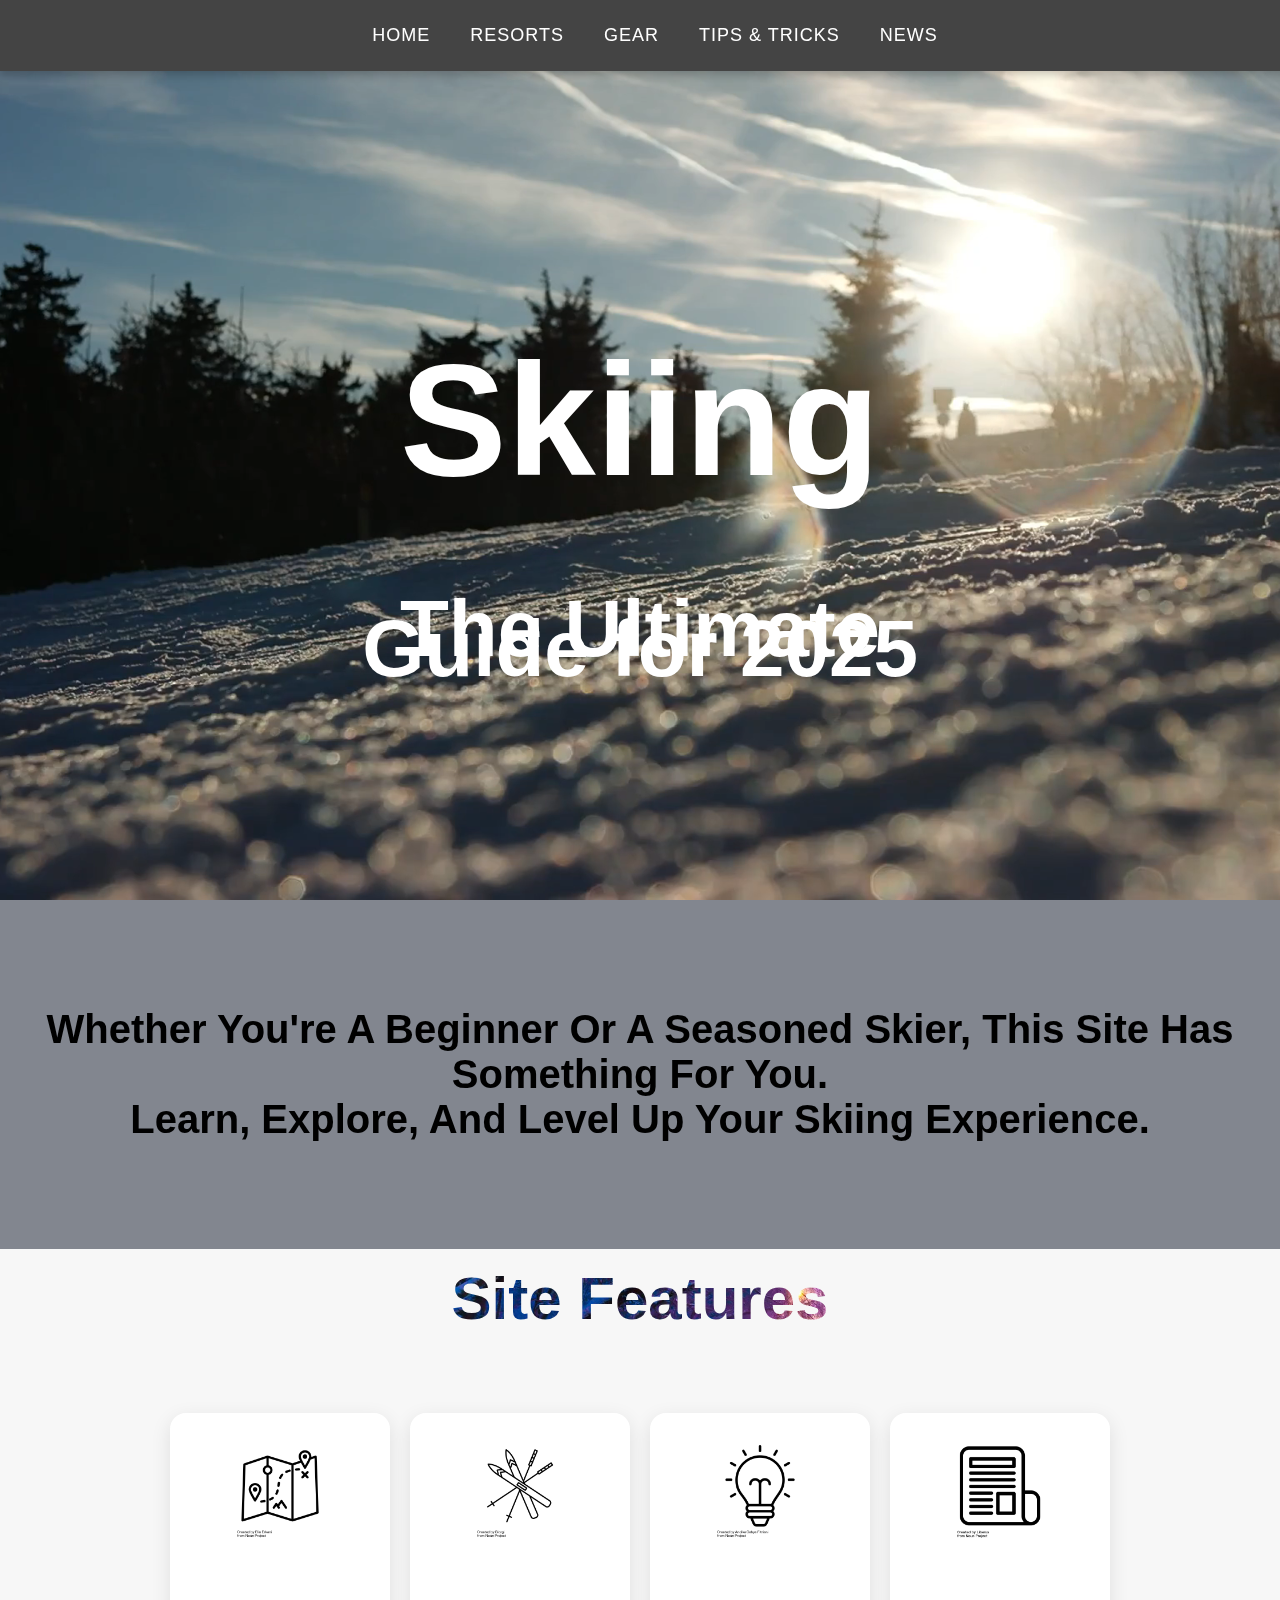
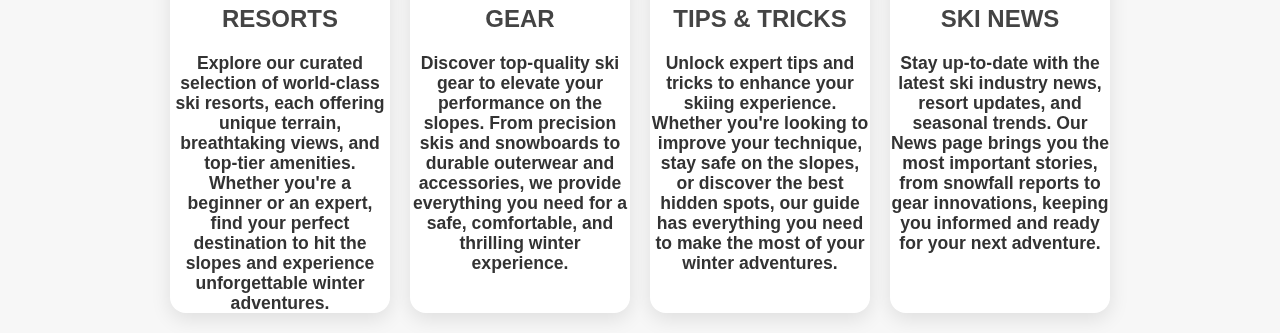
<file: Website Design Project/Index.html>
<!DOCTYPE html>
<html lang="en">
<head>
    <meta charset="UTF-8">
    <meta name="viewport" content="width=device-width, initial-scale=1.0">
    <link rel="stylesheet" href="styles.css">
    <title>Website design project</title>
</head>

<style>
    body {
      font-family: Arial, sans-serif;
      margin: 0;
      padding: 0;
      background-color: #f7f7f7;
    }
    
    .navbar {
      display: flex;
      justify-content: center;
      background-color: #333;
      padding: 15px;
      position: fixed;
      top: 0;
      width: 100%;
      z-index: 1000;
      box-shadow: 0 4px 8px rgba(0, 0, 0, 0.2);
    }

    .navbar a {
      color: white;
      text-decoration: none;
      margin: 0 20px;
      font-size: 18px;
      text-transform: uppercase;
      letter-spacing: 1px;
      position: relative;
      padding: 10px 0;
      transition: color 0.3s ease, transform 0.3s ease;
    }

    .navbar a::before {
      content: "";
      position: absolute;
      bottom: 0;
      left: 50%;
      width: 0;
      height: 2px;
      background-color: #fcfcfc;
      transition: width 0.3s ease, left 0.3s ease;
      transform: translateX(-50%);
    }

    .navbar a:hover {
      color: #f4f4f4;
      transform: scale(1.1);
    }

    .navbar a:hover::before {
      width: 100%;
      left: 10;
    }

    .navbar a.active {
      background-color: #444;
      padding: 15px 20px;
      border-radius: 4px;
    }

    .navbar a:nth-child(odd) {
      animation: slideIn 0.5s ease-out 0.3s forwards;
    }

    .navbar a:nth-child(even) {
      animation: slideIn 0.5s ease-out 0.5s forwards;
    }

    @keyframes slideIn {
      from {
        opacity: 0;
        transform: translateY(-20px);
      }
      to {
        opacity: 1;
        transform: translateY(0);
      }
    }

    .navbar:hover {
      background-color: #444;
      transition: background-color 0.3s ease;
    }
  </style>
</head>
<body>

  <div class="navbar">
    <a href="Index.html" class="nav-link">Home</a>
    <a href="resorts.html" class="nav-link">Resorts</a>
    <a href="skigear.html" class="nav-link">Gear</a>
    <a href="skitips.html" class="nav-link">Tips & Tricks</a>
    <a href="skinews.html" class="nav-link">News</a>
  </div>

  <script>
    const navLinks = document.querySelectorAll('.nav-link');
    
    navLinks.forEach(link => {
      link.addEventListener('click', () => {
        navLinks.forEach(item => item.classList.remove('active'));
        link.classList.add('active');
      });
    });
  </script>


<div class="hero-image">
  <video autoplay loop muted playsinline class="background-video">
    <source src="Images/skispray.mp4" type="video/mp4">
  </video>
  <div class="hero-text">
    <h1>Skiing</h1>
    <p>The Ultimate Guide for 2025</p>
  </div>
</div>

<section id="index-header">
  <h1 class="index-header">Whether You're A Beginner Or A Seasoned Skier, This Site Has Something For You.<br> Learn, Explore, And Level Up Your Skiing Experience.</h1>
</section>
<h2 class="image-text">Site Features</h2>

<div id="features">
  <div class="wrapper">
      <ul>
          <li class="feature-1">
              <h4>Resorts</h4>
              <p>Explore our curated selection of world-class ski resorts, each offering unique terrain, breathtaking views, and top-tier amenities. Whether you're a beginner or an expert, find your perfect destination to hit the slopes and experience unforgettable winter adventures.</p>
          </li>
          <li class="feature-2">
              <h4>Gear</h4>
              <p>Discover top-quality ski gear to elevate your performance on the slopes. From precision skis and snowboards to durable outerwear and accessories, we provide everything you need for a safe, comfortable, and thrilling winter experience.</p>
          </li>
          <li class="feature-3">
              <h4>Tips & Tricks</h4>
              <p>Unlock expert tips and tricks to enhance your skiing experience. Whether you're looking to improve your technique, stay safe on the slopes, or discover the best hidden spots, our guide has everything you need to make the most of your winter adventures.</p>  
          </li>
          <li class="feature-4">
            <h4>Ski News</h4>
            <p>Stay up-to-date with the latest ski industry news, resort updates, and seasonal trends. Our News page brings you the most important stories, from snowfall reports to gear innovations, keeping you informed and ready for your next adventure.</p>  
        </li>
          <div class="clear"></div>
      </ul>
  </div>
</div>
</body>
</file>
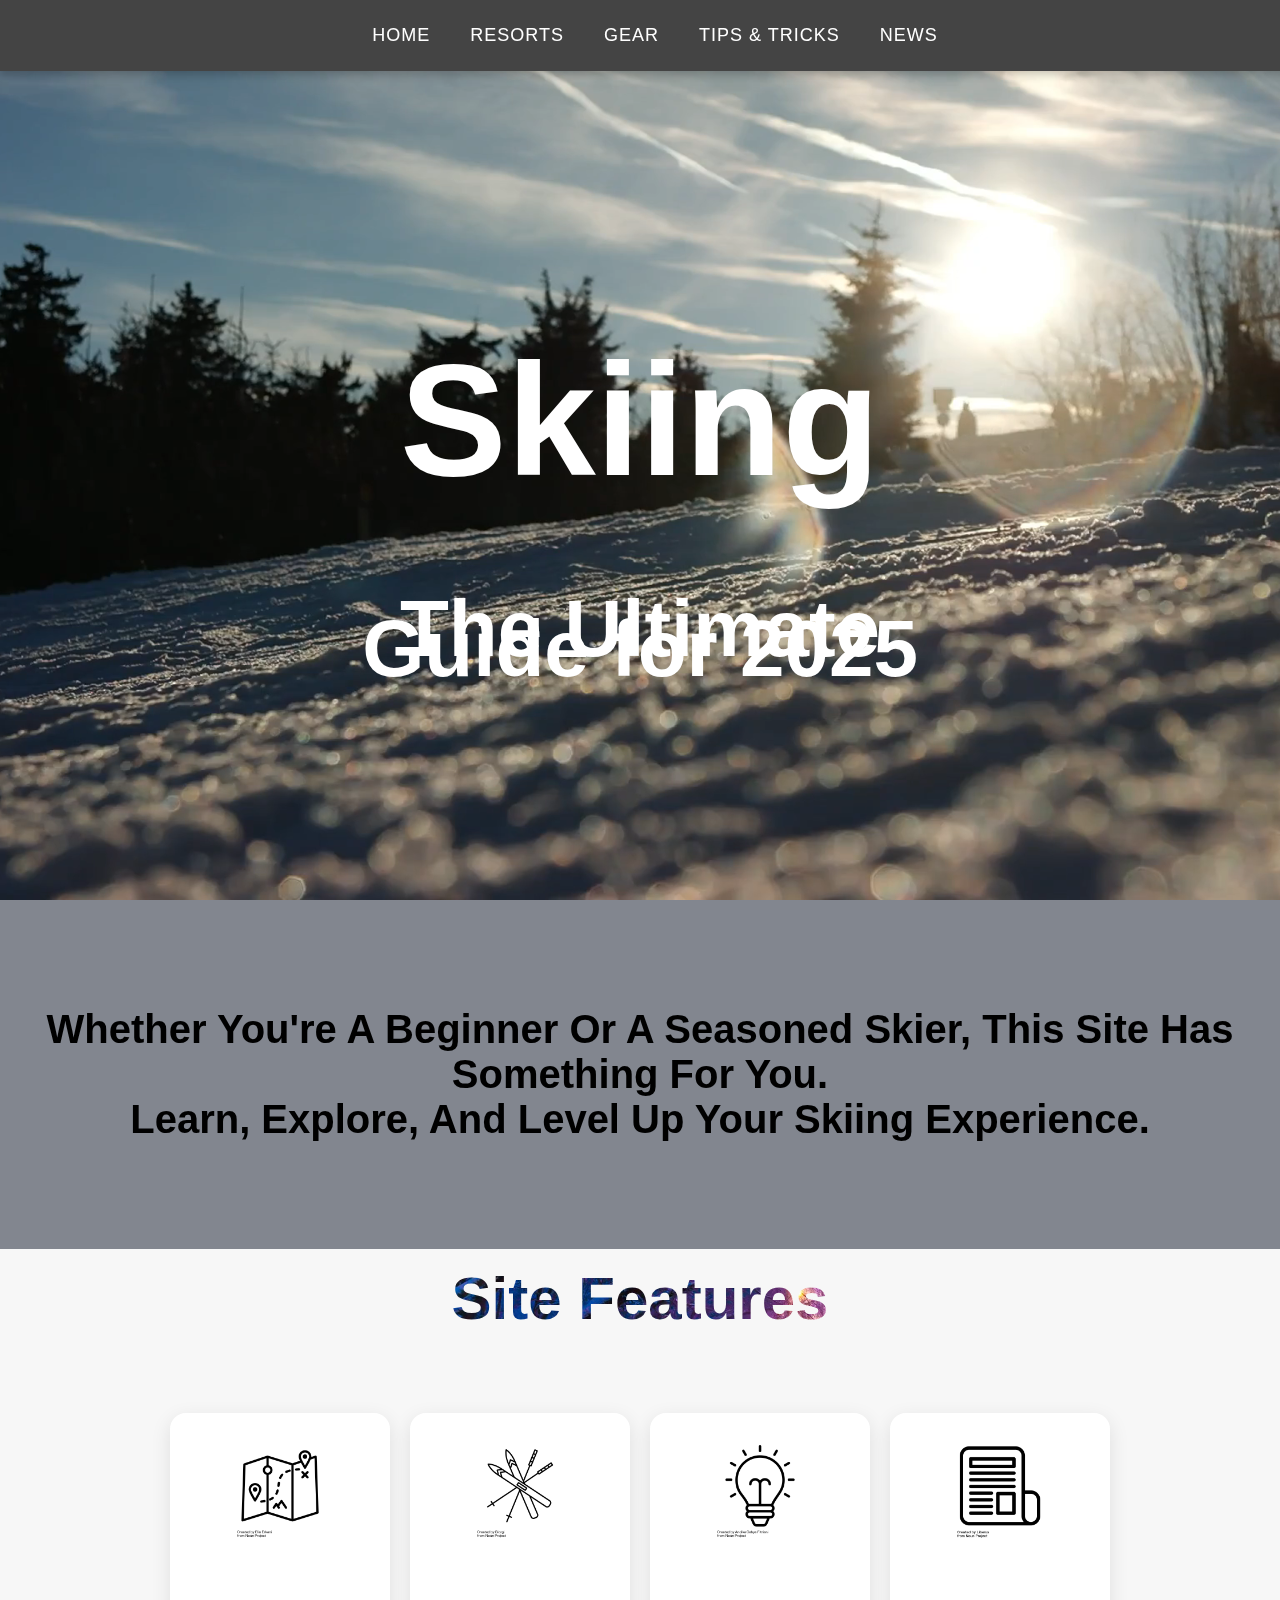
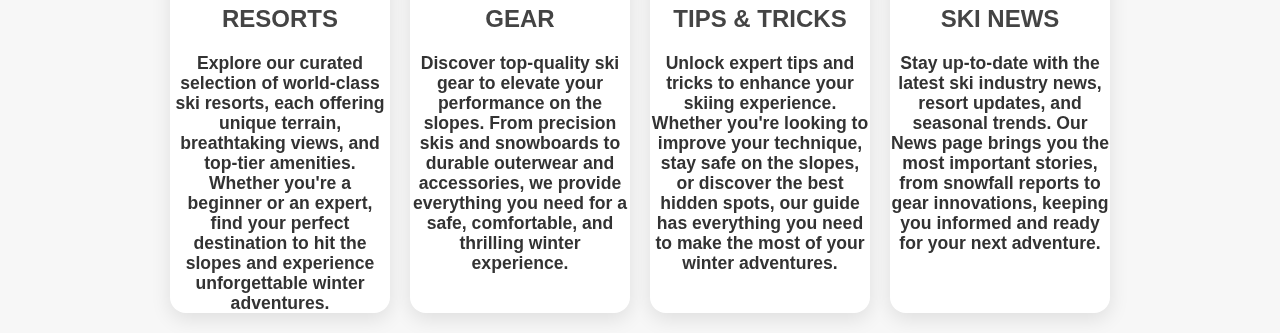
<file: Website Design Project/index.html>
<!DOCTYPE html>
<html lang="en">
<head>
    <meta charset="UTF-8">
    <meta name="viewport" content="width=device-width, initial-scale=1.0">
    <link rel="stylesheet" href="styles.css">
    <title>Website design project</title>
</head>

<style>
    body {
      font-family: Arial, sans-serif;
      margin: 0;
      padding: 0;
      background-color: #f7f7f7;
    }
    
    .navbar {
      display: flex;
      justify-content: center;
      background-color: #333;
      padding: 15px;
      position: fixed;
      top: 0;
      width: 100%;
      z-index: 1000;
      box-shadow: 0 4px 8px rgba(0, 0, 0, 0.2);
    }

    .navbar a {
      color: white;
      text-decoration: none;
      margin: 0 20px;
      font-size: 18px;
      text-transform: uppercase;
      letter-spacing: 1px;
      position: relative;
      padding: 10px 0;
      transition: color 0.3s ease, transform 0.3s ease;
    }

    .navbar a::before {
      content: "";
      position: absolute;
      bottom: 0;
      left: 50%;
      width: 0;
      height: 2px;
      background-color: #fcfcfc;
      transition: width 0.3s ease, left 0.3s ease;
      transform: translateX(-50%);
    }

    .navbar a:hover {
      color: #f4f4f4;
      transform: scale(1.1);
    }

    .navbar a:hover::before {
      width: 100%;
      left: 10;
    }

    .navbar a.active {
      background-color: #444;
      padding: 15px 20px;
      border-radius: 4px;
    }

    .navbar a:nth-child(odd) {
      animation: slideIn 0.5s ease-out 0.3s forwards;
    }

    .navbar a:nth-child(even) {
      animation: slideIn 0.5s ease-out 0.5s forwards;
    }

    @keyframes slideIn {
      from {
        opacity: 0;
        transform: translateY(-20px);
      }
      to {
        opacity: 1;
        transform: translateY(0);
      }
    }

    .navbar:hover {
      background-color: #444;
      transition: background-color 0.3s ease;
    }
  </style>
</head>
<body>

  <div class="navbar">
    <a href="index.html" class="nav-link">Home</a>
    <a href="resorts.html" class="nav-link">Resorts</a>
    <a href="skigear.html" class="nav-link">Gear</a>
    <a href="skitips.html" class="nav-link">Tips & Tricks</a>
    <a href="skinews.html" class="nav-link">News</a>
  </div>

  <script>
    const navLinks = document.querySelectorAll('.nav-link');
    
    navLinks.forEach(link => {
      link.addEventListener('click', () => {
        navLinks.forEach(item => item.classList.remove('active'));
        link.classList.add('active');
      });
    });
  </script>


<div class="hero-image">
  <video autoplay loop muted playsinline class="background-video">
    <source src="Images/skispray.mp4" type="video/mp4">
  </video>
  <div class="hero-text">
    <h1>Skiing</h1>
    <p>The Ultimate Guide for 2025</p>
  </div>
</div>

<section id="index-header">
  <h1 class="index-header">Whether You're A Beginner Or A Seasoned Skier, This Site Has Something For You.<br> Learn, Explore, And Level Up Your Skiing Experience.</h1>
</section>
<h2 class="image-text">Site Features</h2>

<div id="features">
  <div class="wrapper">
      <ul>
          <li class="feature-1">
              <h4>Resorts</h4>
              <p>Explore our curated selection of world-class ski resorts, each offering unique terrain, breathtaking views, and top-tier amenities. Whether you're a beginner or an expert, find your perfect destination to hit the slopes and experience unforgettable winter adventures.</p>
          </li>
          <li class="feature-2">
              <h4>Gear</h4>
              <p>Discover top-quality ski gear to elevate your performance on the slopes. From precision skis and snowboards to durable outerwear and accessories, we provide everything you need for a safe, comfortable, and thrilling winter experience.</p>
          </li>
          <li class="feature-3">
              <h4>Tips & Tricks</h4>
              <p>Unlock expert tips and tricks to enhance your skiing experience. Whether you're looking to improve your technique, stay safe on the slopes, or discover the best hidden spots, our guide has everything you need to make the most of your winter adventures.</p>  
          </li>
          <li class="feature-4">
            <h4>Ski News</h4>
            <p>Stay up-to-date with the latest ski industry news, resort updates, and seasonal trends. Our News page brings you the most important stories, from snowfall reports to gear innovations, keeping you informed and ready for your next adventure.</p>  
        </li>
          <div class="clear"></div>
      </ul>
  </div>
</div>
</body>
</file>
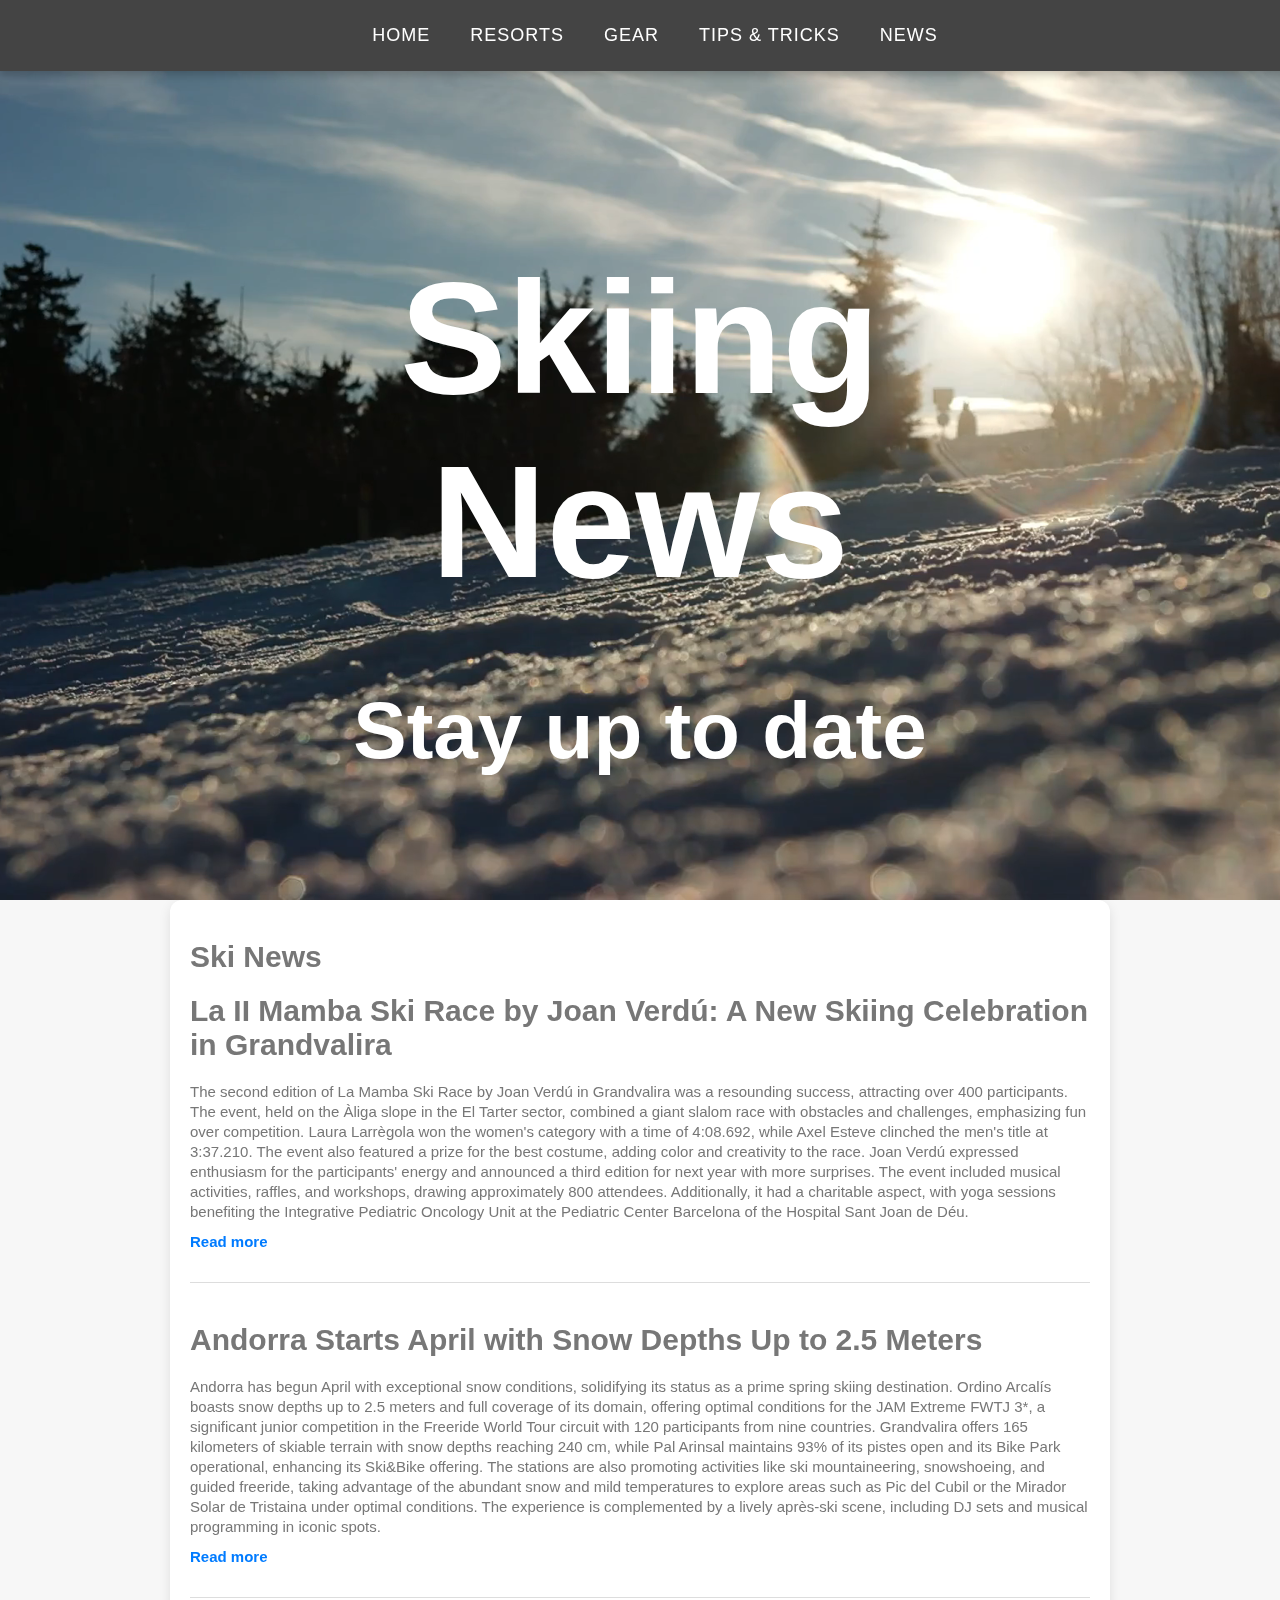
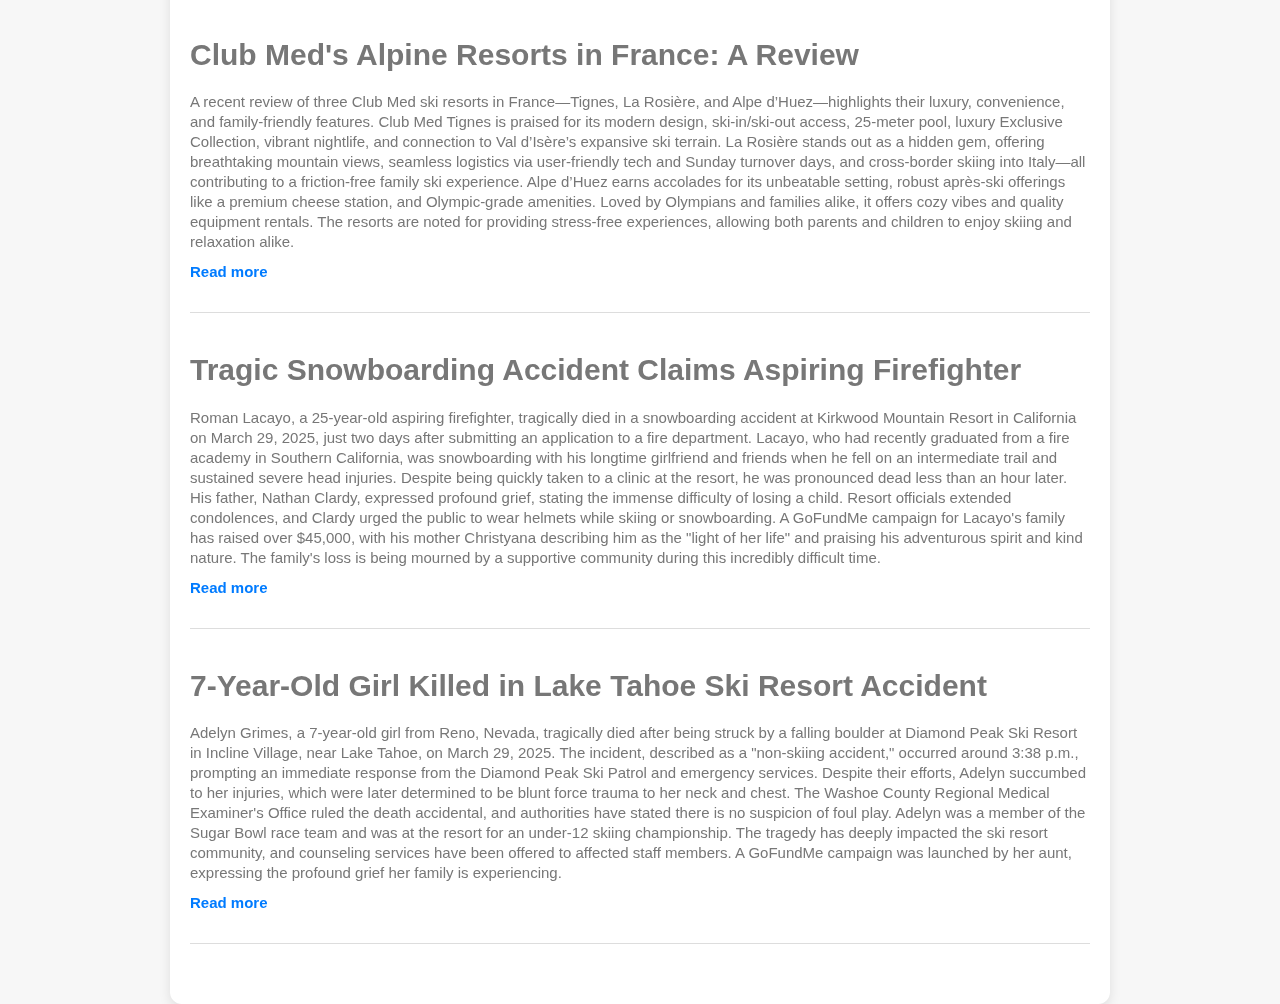
<file: Website Design Project/skinews.html>
<!DOCTYPE html>
<html lang="en">
<head>
    <meta charset="UTF-8">
    <meta name="viewport" content="width=device-width, initial-scale=1.0">
    <link rel="stylesheet" href="styles.css">
    <title>Website design project</title>
</head>
<body>

    
</body>
</html>

<style>
  body {
    font-family: Arial, sans-serif;
    margin: 0;
    padding: 0;
    background-color: #f7f7f7;
  }
  
  .navbar {
    display: flex;
    justify-content: center;
    background-color: #333;
    padding: 15px;
    position: fixed;
    top: 0;
    width: 100%;
    z-index: 1000;
    box-shadow: 0 4px 8px rgba(0, 0, 0, 0.2);
  }

  .navbar a {
    color: white;
    text-decoration: none;
    margin: 0 20px;
    font-size: 18px;
    text-transform: uppercase;
    letter-spacing: 1px;
    position: relative;
    padding: 10px 0;
    transition: color 0.3s ease, transform 0.3s ease;
  }

  .navbar a::before {
    content: "";
    position: absolute;
    bottom: 0;
    left: 50%;
    width: 0;
    height: 2px;
    background-color: #fcfcfc;
    transition: width 0.3s ease, left 0.3s ease;
    transform: translateX(-50%);
  }

  .navbar a:hover {
    color: #f4f4f4;
    transform: scale(1.1);
  }

  .navbar a:hover::before {
    width: 100%;
    left: 10;
  }

  .navbar a.active {
    background-color: #444;
    padding: 15px 20px;
    border-radius: 4px;
  }

  .navbar a:nth-child(odd) {
    animation: slideIn 0.5s ease-out 0.3s forwards;
  }

  .navbar a:nth-child(even) {
    animation: slideIn 0.5s ease-out 0.5s forwards;
  }

  @keyframes slideIn {
    from {
      opacity: 0;
      transform: translateY(-20px);
    }
    to {
      opacity: 1;
      transform: translateY(0);
    }
  }

  .navbar:hover {
    background-color: #444;
    transition: background-color 0.3s ease;
  }
</style>
</head>
<body>

  <div class="navbar">
    <a href="index.html" class="nav-link">Home</a>
    <a href="resorts.html" class="nav-link">Resorts</a>
    <a href="skigear.html" class="nav-link">Gear</a>
    <a href="skitips.html" class="nav-link">Tips & Tricks</a>
    <a href="skinews.html" class="nav-link">News</a>
  </div>

<script>
  const navLinks = document.querySelectorAll('.nav-link');
  
  navLinks.forEach(link => {
    link.addEventListener('click', () => {
      navLinks.forEach(item => item.classList.remove('active'));
      link.classList.add('active');
    });
  });
</script>

<div class="hero-image">
  <video autoplay loop muted playsinline class="background-video">
    <source src="Images/skispray.mp4" type="video/mp4">
  </video>
<div class= "hero-text">
  <h1>Skiing News</h1>
  <p>Stay up to date</p>
  </div>
</div>

<section id="ski-news">
  <h1>Ski News</h2>

  <article>
    <h1>La II Mamba Ski Race by Joan Verdú: A New Skiing Celebration in Grandvalira</h3>
    <p>The second edition of La Mamba Ski Race by Joan Verdú in Grandvalira was a resounding success, attracting over 400 participants. The event, held on the Àliga slope in the El Tarter sector, combined a giant slalom race with obstacles and challenges, emphasizing fun over competition. Laura Larrègola won the women's category with a time of 4:08.692, while Axel Esteve clinched the men's title at 3:37.210. The event also featured a prize for the best costume, adding color and creativity to the race. Joan Verdú expressed enthusiasm for the participants' energy and announced a third edition for next year with more surprises. The event included musical activities, raffles, and workshops, drawing approximately 800 attendees. Additionally, it had a charitable aspect, with yoga sessions benefiting the Integrative Pediatric Oncology Unit at the Pediatric Center Barcelona of the Hospital Sant Joan de Déu.</p>
    <p><a href="https://as.com/deportes_accion/snow/la-ii-mamba-ski-race-by-joan-verdu-una-nueva-fiesta-del-esqui-en-grandvalira-n/" target="_blank">Read more</a></p>
  </article>

  <article>
    <h1>Andorra Starts April with Snow Depths Up to 2.5 Meters</h3>
    <p>Andorra has begun April with exceptional snow conditions, solidifying its status as a prime spring skiing destination. Ordino Arcalís boasts snow depths up to 2.5 meters and full coverage of its domain, offering optimal conditions for the JAM Extreme FWTJ 3*, a significant junior competition in the Freeride World Tour circuit with 120 participants from nine countries. Grandvalira offers 165 kilometers of skiable terrain with snow depths reaching 240 cm, while Pal Arinsal maintains 93% of its pistes open and its Bike Park operational, enhancing its Ski&Bike offering. The stations are also promoting activities like ski mountaineering, snowshoeing, and guided freeride, taking advantage of the abundant snow and mild temperatures to explore areas such as Pic del Cubil or the Mirador Solar de Tristaina under optimal conditions. The experience is complemented by a lively après-ski scene, including DJ sets and musical programming in iconic spots.</p>
    <p><a href="https://as.com/deportes_accion/snow/andorra-inicia-abril-con-espesores-de-nieve-de-hasta-25-metros-n/" target="_blank">Read more</a></p>
  </article>

  <article>
    <h1>Club Med's Alpine Resorts in France: A Review</h3>
    <p>A recent review of three Club Med ski resorts in France—Tignes, La Rosière, and Alpe d’Huez—highlights their luxury, convenience, and family-friendly features. Club Med Tignes is praised for its modern design, ski-in/ski-out access, 25-meter pool, luxury Exclusive Collection, vibrant nightlife, and connection to Val d’Isère’s expansive ski terrain. La Rosière stands out as a hidden gem, offering breathtaking mountain views, seamless logistics via user-friendly tech and Sunday turnover days, and cross-border skiing into Italy—all contributing to a friction-free family ski experience. Alpe d’Huez earns accolades for its unbeatable setting, robust après-ski offerings like a premium cheese station, and Olympic-grade amenities. Loved by Olympians and families alike, it offers cozy vibes and quality equipment rentals. The resorts are noted for providing stress-free experiences, allowing both parents and children to enjoy skiing and relaxation alike.</p>
    <p><a href="https://www.adelaidenow.com.au/lifestyle/club-meds-alpine-resorts-are-booming-i-road-tested-three-in-france-to-see-how-they-stack-up/news-story/57177eb2ea7d86aeb945308bc8efaea1" target="_blank">Read more</a></p>
  </article>

  <article>
    <h1>Tragic Snowboarding Accident Claims Aspiring Firefighter</h3>
    <p>Roman Lacayo, a 25-year-old aspiring firefighter, tragically died in a snowboarding accident at Kirkwood Mountain Resort in California on March 29, 2025, just two days after submitting an application to a fire department. Lacayo, who had recently graduated from a fire academy in Southern California, was snowboarding with his longtime girlfriend and friends when he fell on an intermediate trail and sustained severe head injuries. Despite being quickly taken to a clinic at the resort, he was pronounced dead less than an hour later. His father, Nathan Clardy, expressed profound grief, stating the immense difficulty of losing a child. Resort officials extended condolences, and Clardy urged the public to wear helmets while skiing or snowboarding. A GoFundMe campaign for Lacayo's family has raised over $45,000, with his mother Christyana describing him as the "light of her life" and praising his adventurous spirit and kind nature. The family's loss is being mourned by a supportive community during this incredibly difficult time.</p>
    <p><a href="https://people.com/aspiring-firefighter-dies-in-snowboarding-accident-2-days-after-submitting-job-application-at-department-11709168" target="_blank">Read more</a></p>
  </article>

  <article>
    <h1>7-Year-Old Girl Killed in Lake Tahoe Ski Resort Accident</h3>
    <p>Adelyn Grimes, a 7-year-old girl from Reno, Nevada, tragically died after being struck by a falling boulder at Diamond Peak Ski Resort in Incline Village, near Lake Tahoe, on March 29, 2025. The incident, described as a "non-skiing accident," occurred around 3:38 p.m., prompting an immediate response from the Diamond Peak Ski Patrol and emergency services. Despite their efforts, Adelyn succumbed to her injuries, which were later determined to be blunt force trauma to her neck and chest. The Washoe County Regional Medical Examiner's Office ruled the death accidental, and authorities have stated there is no suspicion of foul play. Adelyn was a member of the Sugar Bowl race team and was at the resort for an under-12 skiing championship. The tragedy has deeply impacted the ski resort community, and counseling services have been offered to affected staff members. A GoFundMe campaign was launched by her aunt, expressing the profound grief her family is experiencing.</p>
    <p><a href="https://nypost.com/2025/04/02/us-news/nevada-girl-7-killed-in-lake-tahoe-ski-resort-accident/" target="_blank">Read more</a></p>
  </article>
</section>
</file>
<file: Website Design Project/styles.css>
body, html {
  height: 100%;
  margin: 0;
  font-family: Arial, Helvetica, sans-serif;
}


.hero-image {
  position: relative;
  height: 100vh;
  overflow: hidden;
}

.hero-image video {
  position: absolute;
  top: 0;
  left: 50%;
  transform: translateX(-50%);
  min-width: 100%;
  min-height: 100%;
  object-fit: cover;
  z-index: -1;
  will-change: transform;
}

.hero-text {
  text-align: center;
  position: absolute;
  top: 50%;
  left: 50%;
  transform: translate(-50%, -50%);
  color: white;
  font-family: Arial, Helvetica, sans-serif;
  font-weight: bold;
  font-size: 80px;
  animation: mymove 5s infinite;
}

body {
  margin: 0;
  height: 200vh;
}

@keyframes example {
  0% {
    background-color: #b8bfcc;
  }
  50% {
    background-color: white;
  }
  100% {
    background-color: #b8bfcc;
  }
}

body {
  background-color: white;
  animation-name: example;
  animation-duration: 10s;
  animation-timing-function: ease-in-out;
  animation-iteration-count: infinite;
  margin: 0;
}

.background-video {
  position: absolute;
  top: 0;
  left: 0;
  width: 100%;
  height: 100%;
  object-fit: cover;
  z-index: -1;
}

.content {
  position: relative;
  z-index: 1;
  color: white;
  text-align: center;
  padding: 20px;
}

@keyframes mymove {
  50% {word-spacing: 50px;}
}


#index-header {
  text-align: center;
  padding: 80px 20px;
  background-color: #82868f; 
}

.image-text {
  font-size: 60px;
  font-weight: 900;
  background-image: url('Images/snowynight.jpg'); 
  background-size: cover;
  background-position: center;
  color: transparent;
  -webkit-background-clip: text;
  background-clip: text;
  margin: 15px;
}

.index-header {
  font-size: 40px;
  color: #000000;
}

.resort-title {
  background-image: url('Images/whistler2.jpg');
  background-size: cover;
  background-position: center;
  text-transform: uppercase;
  font-size: 80px;
  font-weight: 900;
  background-color: #fff;
}

#features ul {
  margin: 80px auto;
  display: flex;
  flex-wrap: wrap;
  justify-content: center;
  align-items: flex-start;
  gap: 20px;
  padding: 0;
  list-style: none;
}

#features ul li {
  width: 220px;
  height: 500px;
  background-color: #ffffff;
  border-radius: 16px;
  box-shadow: 0 6px 20px rgba(0, 0, 0, 0.1);
  padding-top: 160px;
  box-sizing: border-box;
  text-align: center;
  transition: transform 0.3s ease, box-shadow 0.3s ease;
  position: relative;
  font-family: 'Segoe UI', sans-serif;
  font-size: 1.1rem;
  font-weight: 600;
  color: #333;
}

#features ul li:hover {
  transform: translateY(-8px);
  box-shadow: 0 10px 25px rgba(0, 0, 0, 0.15);
}

#features ul li::before {
  content: "";
  width: 100px;
  height: 100px;
  background-size: contain;
  background-repeat: no-repeat;
  background-position: center;
  position: absolute;
  top: 30px;
  left: 50%;
  transform: translateX(-50%);
}

#features ul li.feature-1::before {
  background-image: url('Images/noun-map-7031321.png');
}
#features ul li.feature-2::before {
  background-image: url('Images/noun-skis-6797188.png');
}
#features ul li.feature-3::before {
  background-image: url('Images/noun-lightbulb-7631041.png');
}
#features ul li.feature-4::before {
  background-image: url('Images/noun-news-5278817.png');
}

body {
  background-color: #fff;
  color: #777;
  font: normal 15px "Helvetica Neue", Arial, Helvetica, Geneva, sans-serif;
}
p {
  line-height: 20px;
  margin-bottom: 20px;
}
h2 {
  font-weight: 300;
  color: #444;
  font-size: 55px;
  text-align: center;
  margin-bottom: 20px;
}
h4 {
  font-size: 24px;
  color: #444;
  font-weight: bold;
  text-transform: uppercase;
  margin-bottom: 20px;
}
h5 {
  font-size: 15px;
  color: #444;
  font-weight: bold;
  text-transform: uppercase;
}
a {
  text-decoration: none;
  color: #444;
}
a:hover {
  color: #02b8dd;
}
strong {
  font-weight: bold;
}
small {
  font-size: 13px;
  color: #777;
  font-style: italic;
}
.clear {
  clear: both;
}
.wrapper {
  margin: 0 auto;
  padding: 0 10px;
  width: 100%;
  max-width: 940px;
}

#primary-content {
  background-color: white;
  padding: 60px 0;
  text-align: center;
  font-size: 24px;
}
#primary-content h3 {
  display: block;
  margin: 0 auto 20px auto;
  width: 400px;
  border-bottom: 1px solid #000000;
  padding: 0 0 20px 0;
}
#primary-content a img {
  margin: 20px 0;
}

.article video {
  padding-top: 200px;
}

.resort-card {
  position: relative;
  height: 100vh;
  overflow: hidden;
}

.resort-card img {
  width: 100%;
  height: 100%;
  object-fit: cover;
  display: block;
  image-rendering: auto;
  filter: sharpen(5px); 
}

.text-overlay {
  position: absolute;
  top: 50%;
  left: 50%;
  transform: translate(-50%, -50%);
  text-align: center;
  color: white;
  background: rgba(0, 0, 0, 0.5);
  border-radius: 10px;
}

.text-overlay h3 {
  font-size: 2rem;
  margin-bottom: 10px;
}

.text-overlay p {
  font-size: 1.2rem;
  margin-bottom: 15px;
}

.text-overlay a {
  display: inline-block;
  color: white;
  text-decoration: none;
  background: #b5b0ae;
  padding: 10px 15px;
  border-radius: 5px;
}

.hover-video {
  transition: transform 0.3s ease;
}

.hover-video:hover {
  transform: scale(1.05);
}

#newscontent {
  text-align: left;
  color: #000000;
}

#newscontent h1 {
  text-align: left;
  color: #000000;
  font-size: 50px;
  padding-left: 30px;
}

#ski-news {
  max-width: 900px;
  margin: 0 auto;
  padding: 20px;
  background-color: #ffffff;
  border-radius: 12px;
  box-shadow: 0 4px 12px rgba(0, 0, 0, 0.1);
}

#ski-news h2 {
  text-align: center;
  font-size: 2.5em;
  margin-bottom: 30px;
  color: #1e3d59;
}

#ski-news article {
  margin-bottom: 40px;
  padding-bottom: 20px;
  border-bottom: 1px solid #ddd;
}

#ski-news h3 {
  font-size: 1.5em;
  color: #0d6efd;
  margin-bottom: 10px;
}

#ski-news p {
  margin: 0 0 10px;
}

#ski-news a {
  color: #007bff;
  text-decoration: none;
  font-weight: bold;
}

#ski-news a:hover {
  text-decoration: underline;
}
</file>
